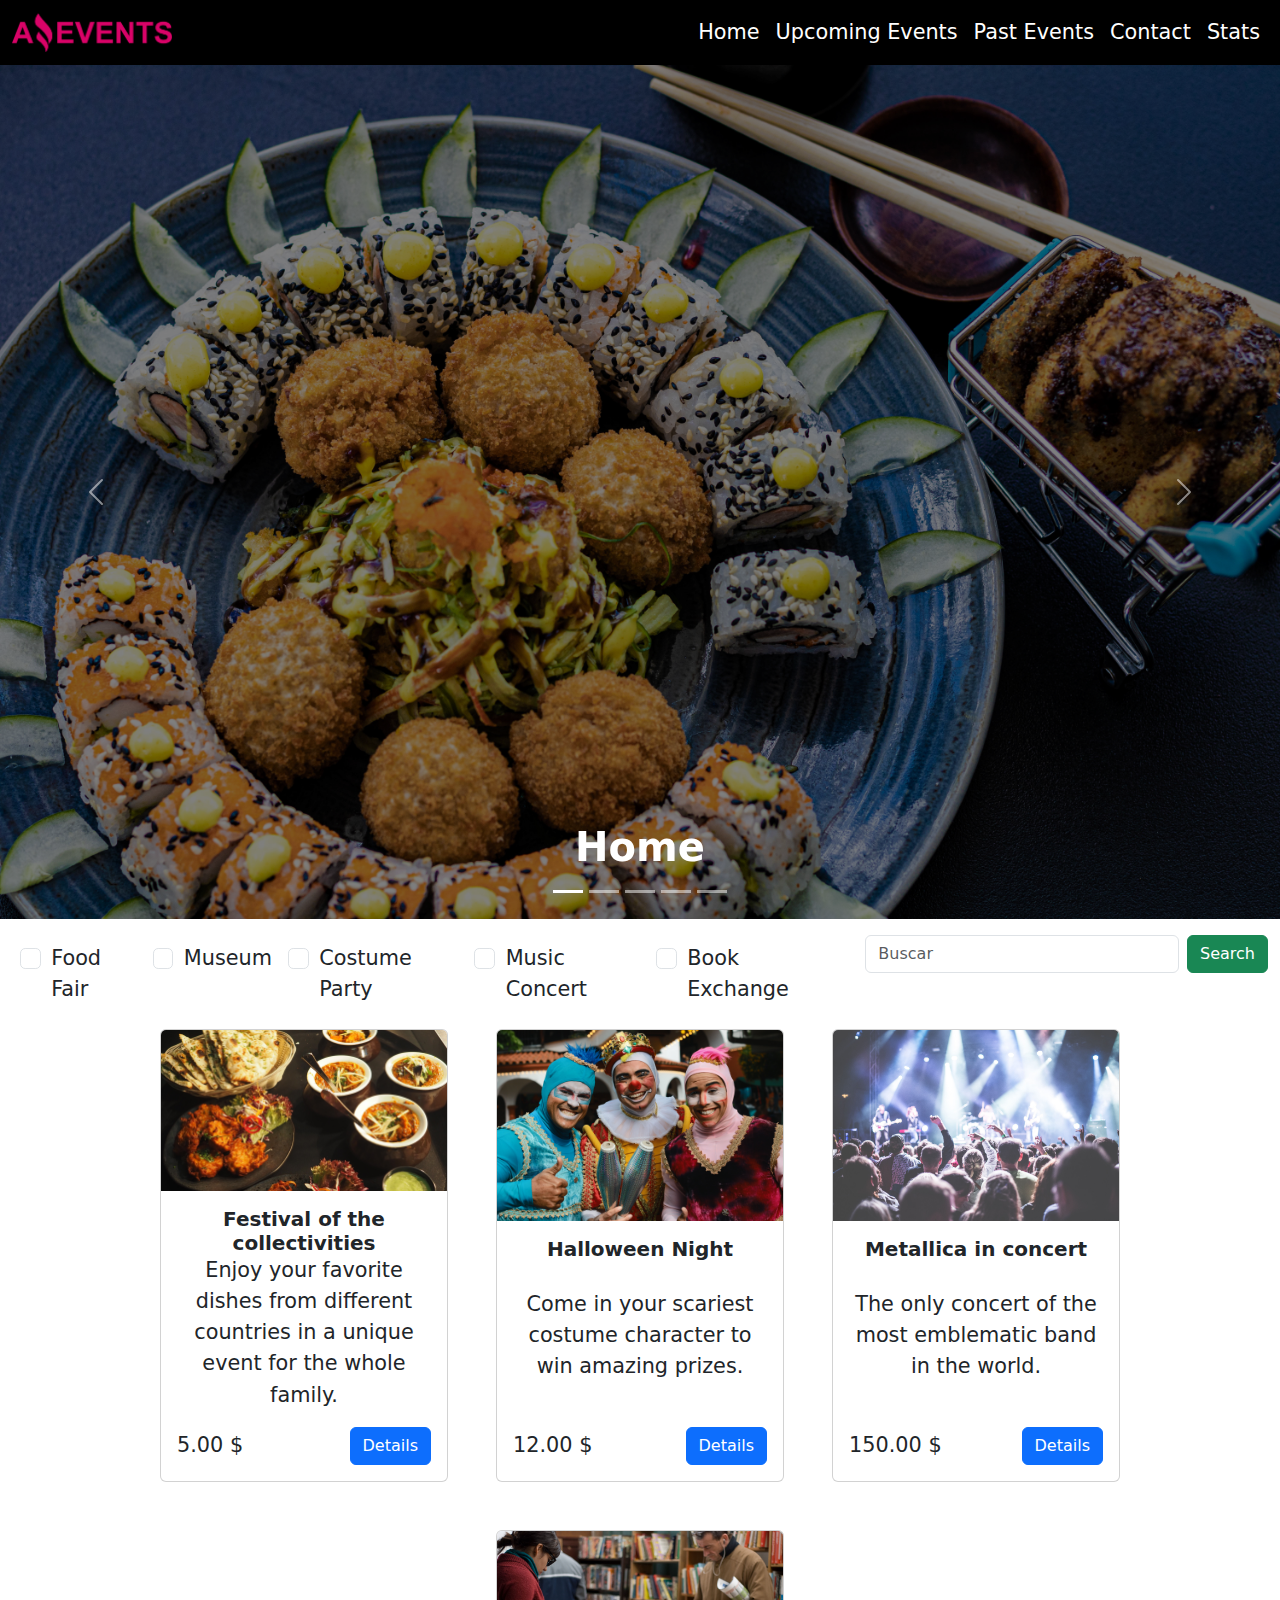
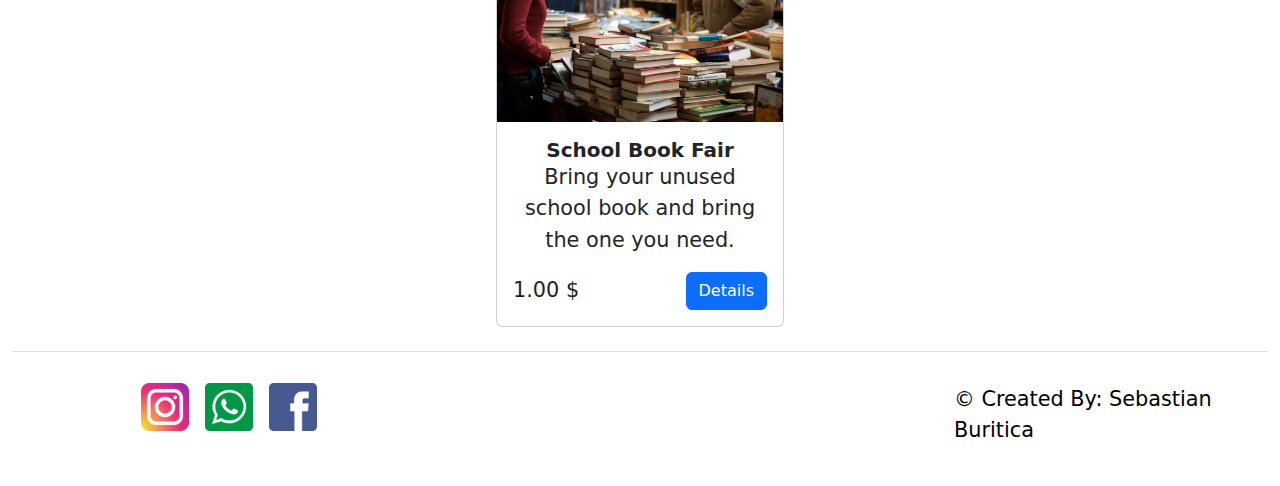
<file: index.html>
<!DOCTYPE html>
<html lang="en">

<head>
  <meta charset="UTF-8">
  <meta name="viewport" content="width=device-width, initial-scale=1.0">
  <link rel="icon" href="Recursos_Amazing_Events_Task_1/favicon.png" type="image/x-icon">
  <title>Amazin Events</title>
  <link href="https://cdn.jsdelivr.net/npm/bootstrap@5.3.3/dist/css/bootstrap.min.css" rel="stylesheet"
    integrity="sha384-QWTKZyjpPEjISv5WaRU9OFeRpok6YctnYmDr5pNlyT2bRjXh0JMhjY6hW+ALEwIH" crossorigin="anonymous">
  <link rel="stylesheet" href="mains.css">
</head>

<body>
  <!-- -------------------Header---------------- -->
  <header>
    <div class="container-fluid">
      <div class="row">
        <div class="col p-0">
          <nav class="navbar navbar-expand-md">
            <div class="container-fluid">
              <a class="navbar-brand" href="index.html"><img src="../Recursos_Amazing_Events_Task_1/amazing_brand.png"
                  alt="Logotipo" id="logo" /></a>
              <button class="navbar-toggler" type="button" data-bs-toggle="collapse"
                data-bs-target="#navbarTogglerDemo03" aria-controls="navbarTogglerDemo03" aria-expanded="false"
                aria-label="Toggle navigation">
                <span class="navbar-toggler-icon"></span>
              </button>
              <div class="collapse navbar-collapse justify-content-end" id="navbarTogglerDemo03">
                <ul class="navbar-nav mb-2 mb-lg-0">
                  <li class="nav-item">
                    <a class="nav-link" aria-current="page" href="index.html">Home</a>
                  </li>
                  <li class="nav-item">
                    <a class="nav-link" href="upcoming.html">Upcoming Events</a>
                  </li>
                  <li class="nav-item">
                    <a class="nav-link" href="past.html">Past Events</a>
                  </li>
                  <li class="nav-item">
                    <a class="nav-link" href="contact.html">Contact</a>
                  </li>
                  <li class="nav-item">
                    <a class="nav-link" href="stats.html">Stats</a>
                  </li>
                </ul>
              </div>
            </div>
          </nav>

        </div>
      </div>
    </div>
  </header>
  <main>
    <section class="carrusel">

      <div id="carouselExampleCaptions" class="carousel slide">
        <div class="carousel-indicators">
          <button type="button" data-bs-target="#carouselExampleCaptions" data-bs-slide-to="0" class="active"
            aria-current="true" aria-label="Slide 1"></button>
          <button type="button" data-bs-target="#carouselExampleCaptions" data-bs-slide-to="1"
            aria-label="Slide 2"></button>
          <button type="button" data-bs-target="#carouselExampleCaptions" data-bs-slide-to="2"
            aria-label="Slide 3"></button>
          <button type="button" data-bs-target="#carouselExampleCaptions" data-bs-slide-to="3"
            aria-label="Slide 4"></button>
          <button type="button" data-bs-target="#carouselExampleCaptions" data-bs-slide-to="4"
            aria-label="Slide 5"></button>
        </div>
        <div class="carousel-inner">
          <div class="carousel-item active">
            <img src="../Recursos_Amazing_Events_Task_1/optional_banner_1.jpg" class="d-block w-100 img-fluid home-image"
              alt="Home Banner">
            <div class="carousel-caption d-md-block">
              <h5 class="fw-bold fs-1">Home</h5>
            </div>
          </div>
          <div class="carousel-item">
            <img src="../Recursos_Amazing_Events_Task_1/optional_banner_2.jpg" class="d-block w-100 img-fluid home-image"
              alt="Upcoming Events Banner">
            <div class="carousel-caption d-md-block">
              <h5 class="fw-bold fs-1">Upcoming Events</h5>
            </div>
          </div>
          <div class="carousel-item">
            <img src="Recursos_Amazing_Events_Task_1/optional_banner_4.jpg" class="d-block w-100 img-fluid home-image"
              alt="Past Events Banner">
            <div class="carousel-caption d-md-block">
              <h5 class="fw-bold fs-1">Past Events</h5>
            </div>
          </div>
          <div class="carousel-item">
            <img src="../Recursos_Amazing_Events_Task_1/optional_banner_3.jpg" class="d-block w-100 img-fluid home-image"
              alt="Contact Banner">
            <div class="carousel-caption d-md-block">
              <h5 class="fw-bold fs-1">Contact</h5>
            </div>
          </div>
          <div class="carousel-item">
            <img src="../Recursos_Amazing_Events_Task_1/optional_banner_5.jpg" class="d-block w-100 img-fluid home-image" alt="Melo">
            <div class="carousel-caption d-md-block">
              <h5 class="fw-bold fs-1">Stats</h5>
            </div>
          </div>
        </div>
        <button class="carousel-control-prev" type="button" data-bs-target="#carouselExampleCaptions"
          data-bs-slide="prev">
          <span class="carousel-control-prev-icon" aria-hidden="true"></span>
          <span class="visually-hidden">Previous</span>
        </button>
        <button class="carousel-control-next" type="button" data-bs-target="#carouselExampleCaptions"
          data-bs-slide="next">
          <span class="carousel-control-next-icon" aria-hidden="true"></span>
          <span class="visually-hidden">Next</span>
        </button>
      </div>

    </section>
    <!-- checkbox - carrusel -->
    <section class="checkbox">
      <div class="container-fluid mt-3">
        <div class="row">
          <div class="col-12 col-md-8 d-flex overflow-auto checkbox-container mb-3 mb-md-0">
            <div class="form-check m-2">
              <input class="form-check-input" type="checkbox" value="" id="flexCheckChecked" check>
              <label class="form-check-label" for="flexCheckChecked">
                Food Fair
              </label>
            </div>
            <div class="form-check  m-2">
              <input class="form-check-input" type="checkbox" value="" id="flexCheckChecked" check>
              <label class="form-check-label" for="flexCheckChecked">
                Museum
              </label>
            </div>
            <div class="form-check  m-2">
              <input class="form-check-input" type="checkbox" value="" id="flexCheckChecked" check>
              <label class="form-check-label" for="flexCheckChecked">
                Costume Party
              </label>
            </div>
            <div class="form-check m-2 ">
              <input class="form-check-input" type="checkbox" value="" id="flexCheckChecked" check>
              <label class="form-check-label" for="flexCheckChecked">
                Music Concert
              </label>
            </div>
            <div class="form-check m-2 ">
              <input class="form-check-input" type="checkbox" value="" id="flexCheckChecked" check>
              <label class="form-check-label" for="flexCheckChecked">
                Book Exchange
              </label>
            </div>
          </div>
          <div class="col-12 col-md-4">
            <form class="d-flex p-0">
              <input class="form-control me-2" type="search" placeholder="Buscar" aria-label="Buscar">
              <button class="btn btn-success" type="submit">Search</button>
            </form>
          </div>
        </div>
      </div>
    </section>
    <section class="cards">
      <div class="container-fluid">
        <div class="row">
          <div class="col d-flex justify-content-center flex-wrap  gap-5 mt-3 ">
            <div class="card">
              <img src="../Recursos_Amazing_Events_Task_1/food_fair.jpg" class="card-img-top" alt="...">
              <div class="card-body d-flex flex-column">
                <h5 class="card-title fw-bold text-center mb-auto">Festival of the collectivities</h5>
                <p class="card-text text-center">Enjoy your favorite dishes from different countries in a unique event
                  for the whole family.</p>
                <div class="mt-auto">
                  <div class="d-flex justify-content-between align-items-center">
                    <p class="mb-0">5.00 $</p>
                    <a href="details.html" class="btn btn-primary">Details</a>
                  </div>
                </div>
              </div>
            </div>
            <div class="card ">
              <img src="../Recursos_Amazing_Events_Task_1/costume_party.jpg" class="card-img-top" alt="...">
              <div class="card-body d-flex flex-column">
                <h5 class="card-title fw-bold text-center mb-auto">Halloween Night</h5>
                <p class="card-text text-center">Come in your scariest costume character to win amazing prizes.</p>
                <div class="mt-auto">
                  <div class="d-flex justify-content-between align-items-center">
                    <p class="mb-0">12.00 $</p>
                    <a href="details.html" class="btn btn-primary">Details</a>
                  </div>
                </div>
              </div>
            </div>
            <div class="card">
              <img src="../Recursos_Amazing_Events_Task_1/music_concert.jpg" class="card-img-top" alt="...">
              <div class="card-body d-flex flex-column">
                <h5 class="card-title fw-bold text-center mb-auto">Metallica in concert</h5>
                <p class="card-text text-center">The only concert of the most emblematic band in the world.</p>
                <div class="mt-auto">
                  <div class="d-flex justify-content-between align-items-center">
                    <p class="mb-0">150.00 $</p>
                    <a href="details.html" class="btn btn-primary">Details</a>
                  </div>
                </div>
              </div>
            </div>
            <div class="card">
              <img src="../Recursos_Amazing_Events_Task_1/books.jpg" class="card-img-top" alt="...">
              <div class="card-body d-flex flex-column">
                <h5 class="card-title fw-bold text-center mb-auto">School Book Fair</h5>
                <p class="card-text text-center">Bring your unused school book and bring the one you need.</p>
                <div class="mt-auto">
                  <div class="d-flex justify-content-between align-items-center">
                    <p class="mb-0">1.00 $</p>
                    <a href="details.html" class="btn btn-primary">Details</a>
                  </div>
                </div>
              </div>
            </div>
          </div>
        </div>
      </div>
      </div>
    </section>
  </main>
  <div class="container-fluid">
    <footer class="d-flex flex-wrap justify-content-between align-items-center py-3 my-4 border-top">

      <ul class="nav col-12 col-md-4 justify-content-end list-unstyled d-flex  justify-content-center">
        <li class="ms-3"><a href="https://www.instagram.com/"><img src="../Recursos_Amazing_Events_Task_1/instagram.png"
              id="social" alt=""></a></li>
        <li class="ms-3"><a href="https://www.whatsapp.com/?lang=es_LA"></a><img
            src="../Recursos_Amazing_Events_Task_1/whatsapp.png" id="social" alt=""></li>
        <li class="ms-3"><a href="https://www.facebook.com/?locale=es_LA"></a><img
            src="../Recursos_Amazing_Events_Task_1/facebook.png" id="social" alt=""></li>
      </ul>

      <div class="col-12  col-md-3 d-flex align-items-center justify-content-center ">
        <span class="mt-3 text-align-center">&copy; Created By: Sebastian Buritica</span>
      </div>
    </footer>
  </div>




  <script src="https://cdn.jsdelivr.net/npm/bootstrap@5.3.3/dist/js/bootstrap.bundle.min.js"
    integrity="sha384-YvpcrYf0tY3lHB60NNkmXc5s9fDVZLESaAA55NDzOxhy9GkcIdslK1eN7N6jIeHz"
    crossorigin="anonymous"></script>

</body>

</html>
</file>
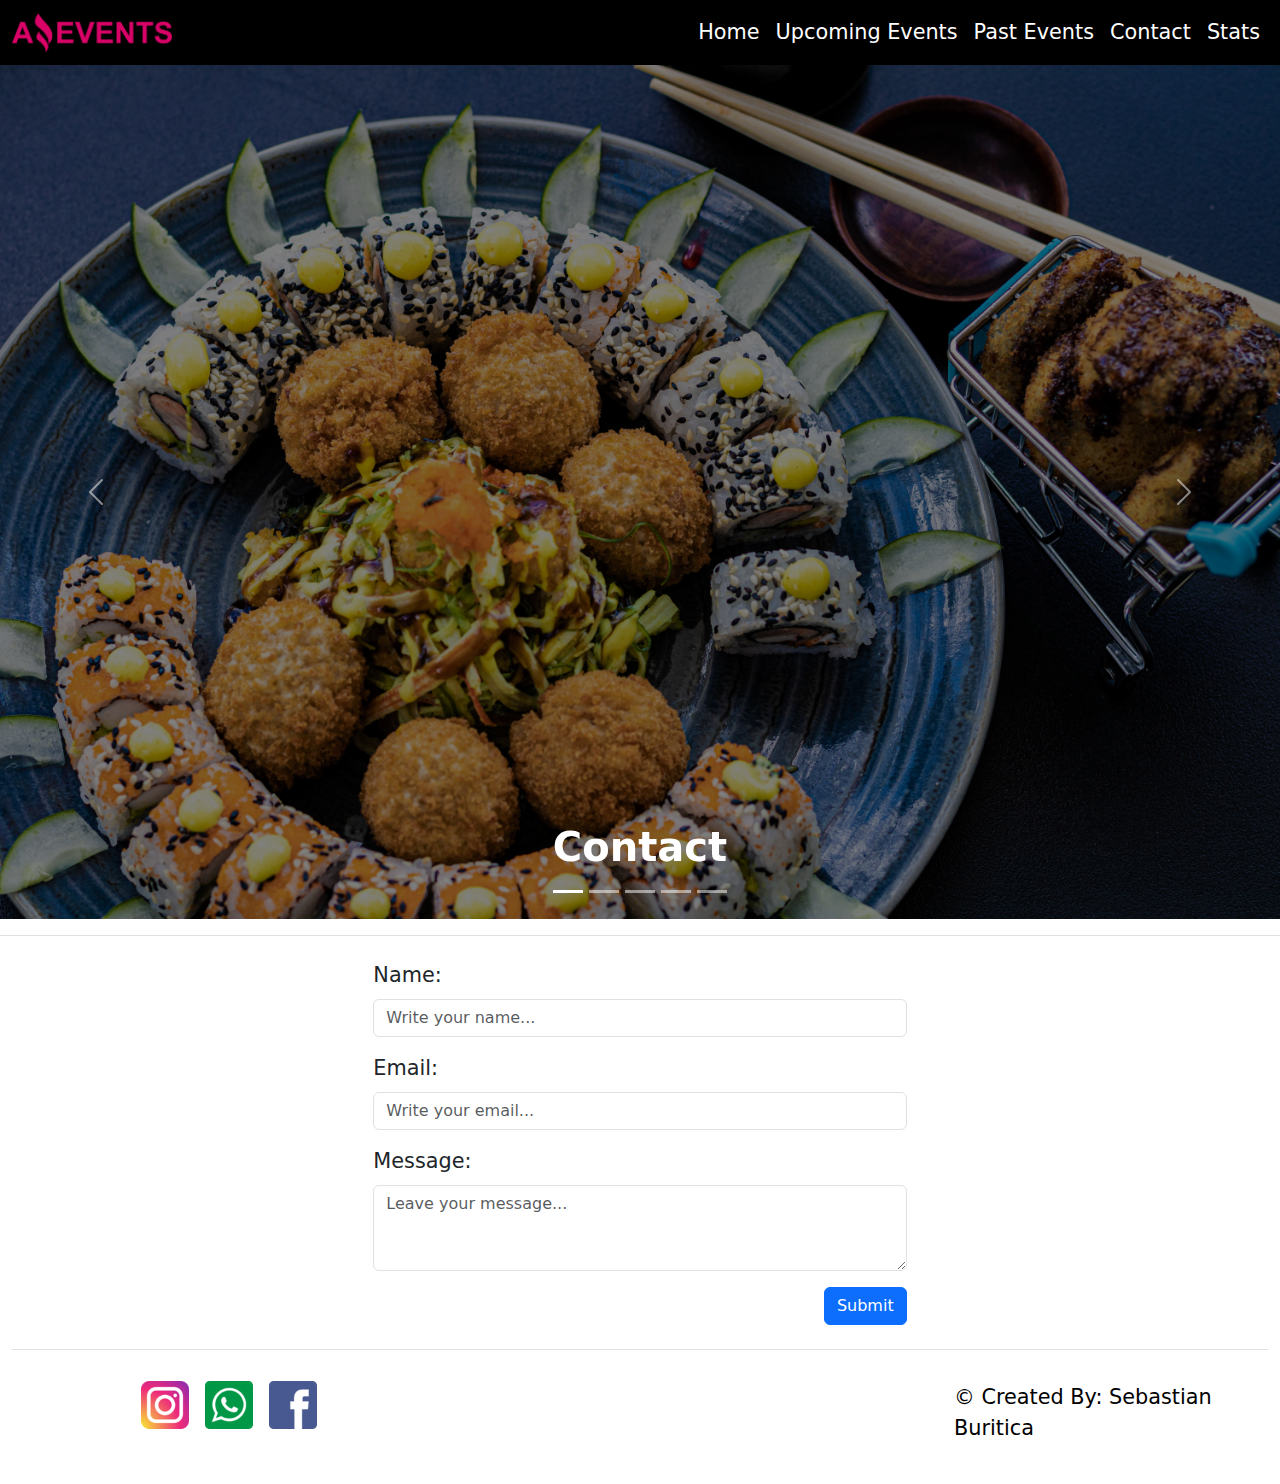
<file: contact.html>
<!DOCTYPE html>
<html lang="en">

<head>
  <meta charset="UTF-8">
  <meta name="viewport" content="width=device-width, initial-scale=1.0">
  <link rel="icon" href="Recursos_Amazing_Events_Task_1/favicon.png" type="image/x-icon">
  <title>Amazin Events</title>
  <link href="https://cdn.jsdelivr.net/npm/bootstrap@5.3.3/dist/css/bootstrap.min.css" rel="stylesheet"
    integrity="sha384-QWTKZyjpPEjISv5WaRU9OFeRpok6YctnYmDr5pNlyT2bRjXh0JMhjY6hW+ALEwIH" crossorigin="anonymous">
  <link rel="stylesheet" href="mains.css">
</head>

<body>
  <!-- -------------------Header---------------- -->
  <header>
    <div class="container-fluid">
      <div class="row">
        <div class="col p-0">
          <nav class="navbar navbar-expand-md">
            <div class="container-fluid">
              <a class="navbar-brand" href="index.html"><img src="../Recursos_Amazing_Events_Task_1/amazing_brand.png"
                  alt="Logotipo" id="logo" /></a>
              <button class="navbar-toggler" type="button" data-bs-toggle="collapse"
                data-bs-target="#navbarTogglerDemo03" aria-controls="navbarTogglerDemo03" aria-expanded="false"
                aria-label="Toggle navigation">
                <span class="navbar-toggler-icon"></span>
              </button>
              <div class="collapse navbar-collapse justify-content-end" id="navbarTogglerDemo03">
                <ul class="navbar-nav mb-2 mb-lg-0">
                  <li class="nav-item">
                    <a class="nav-link" aria-current="page" href="index.html">Home</a>
                  </li>
                  <li class="nav-item">
                    <a class="nav-link" href="upcoming.html">Upcoming Events</a>
                  </li>
                  <li class="nav-item">
                    <a class="nav-link" href="past.html">Past Events</a>
                  </li>
                  <li class="nav-item">
                    <a class="nav-link" href="contact.html">Contact</a>
                  </li>
                  <li class="nav-item">
                    <a class="nav-link" href="stats.html">Stats</a>
                  </li>
                </ul>
              </div>
            </div>
          </nav>

        </div>
      </div>
    </div>
  </header>
  <!------------------------------------Main----------------------------------- -->
  <main>
    <section class="carrusel">

        <div id="carouselExampleCaptions" class="carousel slide">
          <div class="carousel-indicators">
            <button type="button" data-bs-target="#carouselExampleCaptions" data-bs-slide-to="0" class="active"
              aria-current="true" aria-label="Slide 1"></button>
            <button type="button" data-bs-target="#carouselExampleCaptions" data-bs-slide-to="1"
              aria-label="Slide 2"></button>
            <button type="button" data-bs-target="#carouselExampleCaptions" data-bs-slide-to="2"
              aria-label="Slide 3"></button>
            <button type="button" data-bs-target="#carouselExampleCaptions" data-bs-slide-to="3"
              aria-label="Slide 4"></button>
            <button type="button" data-bs-target="#carouselExampleCaptions" data-bs-slide-to="4"
              aria-label="Slide 5"></button>
          </div>
          <div class="carousel-inner">
            <div class="carousel-item active">
              <img src="../Recursos_Amazing_Events_Task_1/optional_banner_1.jpg" class="d-block w-100 img-fluid home-image"
                alt="Home Banner">
              <div class="carousel-caption d-md-block">
                  <h5 class="fw-bold fs-1">Contact</h5>
              </div>
            </div>
            <div class="carousel-item">
              <img src="../Recursos_Amazing_Events_Task_1/optional_banner_2.jpg" class="d-block w-100 img-fluid home-image"
                alt="Upcoming Events Banner">
              <div class="carousel-caption d-md-block">
                  <h5 class="fw-bold fs-1">Contact</h5>
              </div>
            </div>
            <div class="carousel-item">
              <img src="../Recursos_Amazing_Events_Task_1/optional_banner_4.jpg" class="d-block w-100 img-fluid home-image"
                alt="Past Events Banner">
              <div class="carousel-caption d-md-block">
                  <h5 class="fw-bold fs-1">Contact</h5>
              </div>
            </div>
            <div class="carousel-item">
              <img src="../Recursos_Amazing_Events_Task_1/optional_banner_3.jpg" class="d-block w-100 img-fluid home-image"
                alt="Contact Banner">
              <div class="carousel-caption d-md-block">
                  <h5 class="fw-bold fs-1">Contact</h5>
              </div>
            </div>
            <div class="carousel-item">
              <img src="../Recursos_Amazing_Events_Task_1/optional_banner_5.jpg" class="d-block w-100 img-fluid home-image" alt="Melo">
              <div class="carousel-caption d-md-block">
                <h5 class="fw-bold fs-1">Contact</h5>
              </div>
            </div>
          </div>
          <button class="carousel-control-prev" type="button" data-bs-target="#carouselExampleCaptions"
            data-bs-slide="prev">
            <span class="carousel-control-prev-icon" aria-hidden="true"></span>
            <span class="visually-hidden">Previous</span>
          </button>
          <button class="carousel-control-next" type="button" data-bs-target="#carouselExampleCaptions"
            data-bs-slide="next">
            <span class="carousel-control-next-icon" aria-hidden="true"></span>
            <span class="visually-hidden">Next</span>
          </button>
        </div>
  
      </section>
    <div class="container-fluid border-top mt-3 mx-0">
        <div class="row justify-content-center my-md-4">
            <div class="col-12 col-md-6 col-lg-5 m-0 p-0">
                <form class="m-2 mt-4 p-2 p-md-0 m-md-0">
                    <div class="mb-3">
                        <label for="name" class="form-label">Name:</label>
                        <input type="text" class="form-control" id="name" placeholder="Write your name..."
                            required>
                    </div>
                    <div class="mb-3">
                        <label for="exampleInputEmail1" class="form-label">Email:</label>
                        <input type="email" class="form-control" id="exampleInputEmail1"
                            placeholder="Write your email..." required aria-describedby="emailHelp">
                    </div>
                    <div class="mb-3">
                        <label for="exampleFormControlTextarea1" class="form-label">Message:</label>
                        <textarea class="form-control" id="exampleFormControlTextarea1"
                            placeholder="Leave your message..." required rows="3"></textarea>
                    </div>
                    <div class="d-flex justify-content-end">
                        <button type="submit" class="btn btn-primary">Submit</button>
                    </div>
                </form>
            </div>
        </div>
    </div>



  </main>
    
  <div class="container-fluid">
    <footer class="d-flex flex-wrap justify-content-between align-items-center py-3 my-4 border-top">

      <ul class="nav col-12 col-md-4 justify-content-end list-unstyled d-flex  justify-content-center">
        <li class="ms-3"><a href="https://www.instagram.com/"><img src="../Recursos_Amazing_Events_Task_1/instagram.png"
              id="social" alt=""></a></li>
        <li class="ms-3"><a href="https://www.whatsapp.com/?lang=es_LA"></a><img
            src="../Recursos_Amazing_Events_Task_1/whatsapp.png" id="social" alt=""></li>
        <li class="ms-3"><a href="https://www.facebook.com/?locale=es_LA"></a><img
            src="../Recursos_Amazing_Events_Task_1/facebook.png" id="social" alt=""></li>
      </ul>

      <div class="col-12  col-md-3 d-flex align-items-center justify-content-center ">
        <span class="mt-3   text-align-center">&copy; Created By: Sebastian Buritica</span>
      </div>
    </footer>
  </div>




  <script src="https://cdn.jsdelivr.net/npm/bootstrap@5.3.3/dist/js/bootstrap.bundle.min.js"
    integrity="sha384-YvpcrYf0tY3lHB60NNkmXc5s9fDVZLESaAA55NDzOxhy9GkcIdslK1eN7N6jIeHz"
    crossorigin="anonymous"></script>

</body>

</html>
</file>
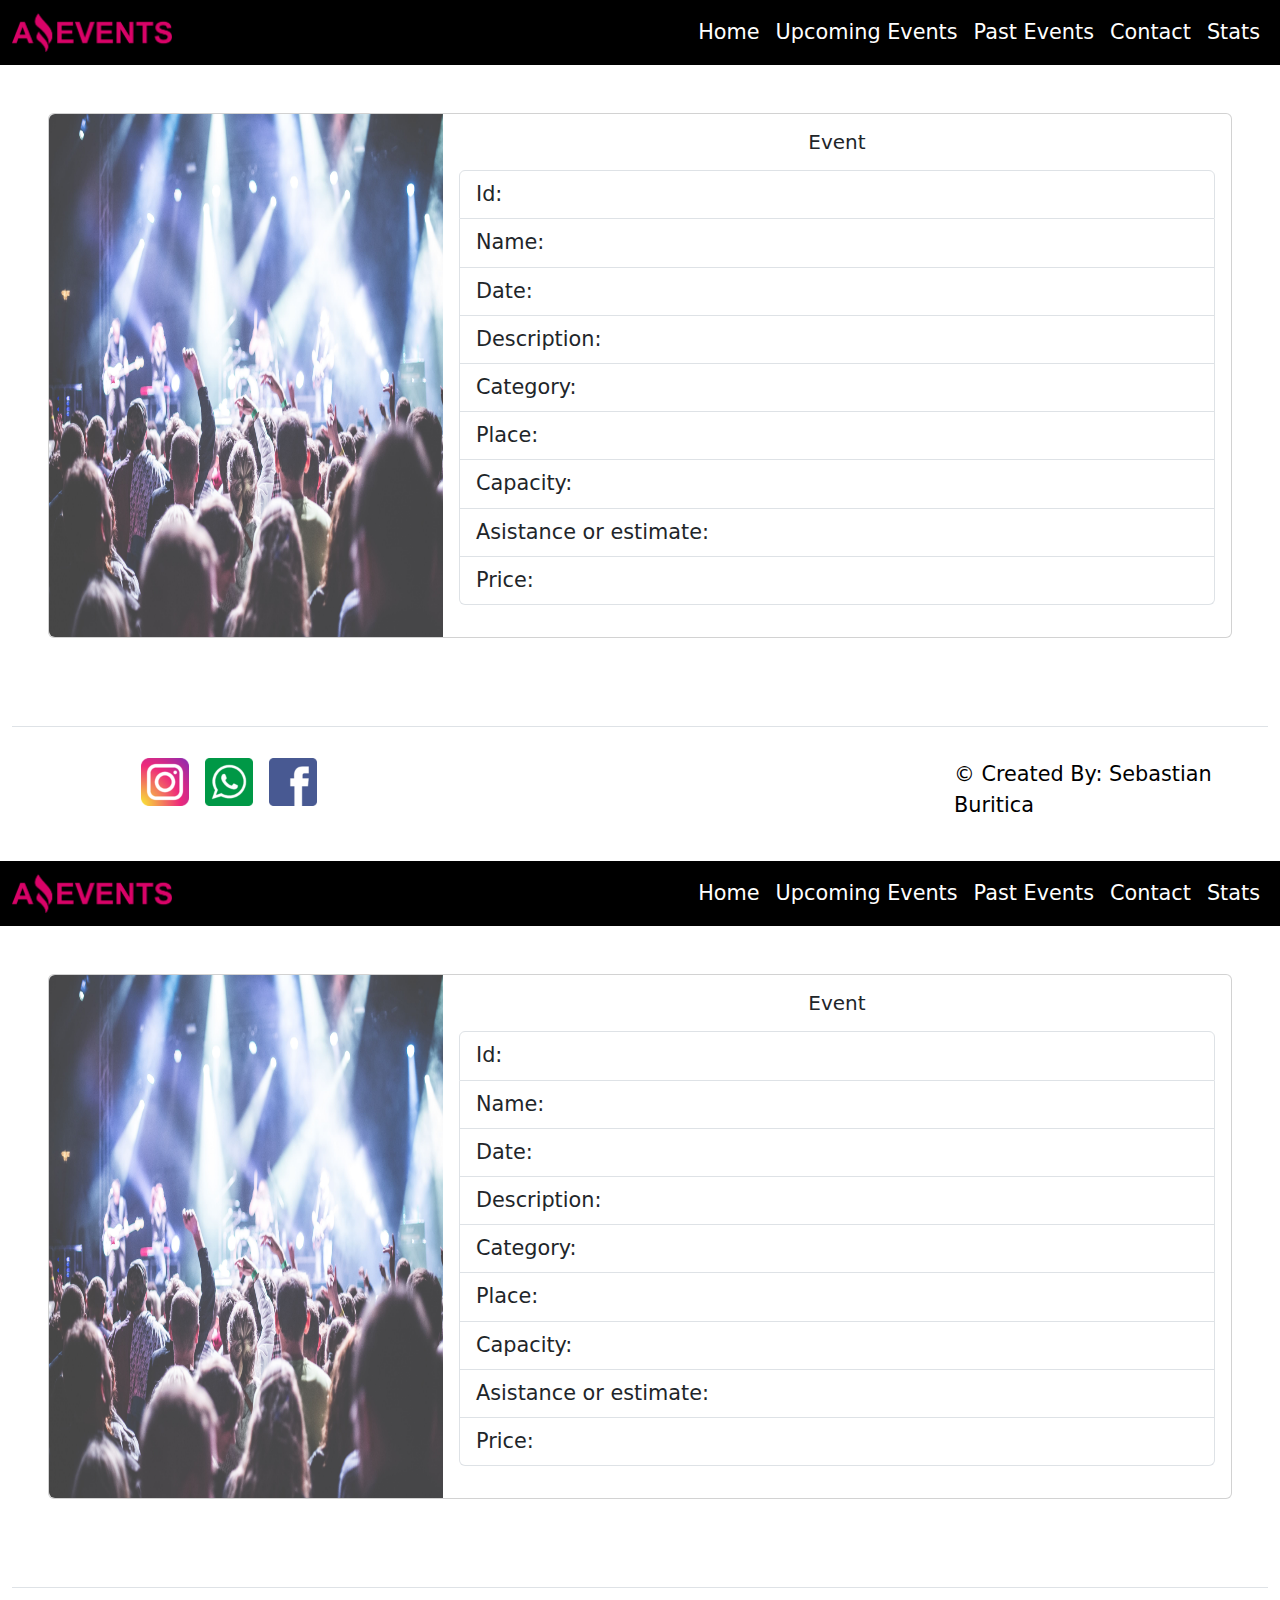
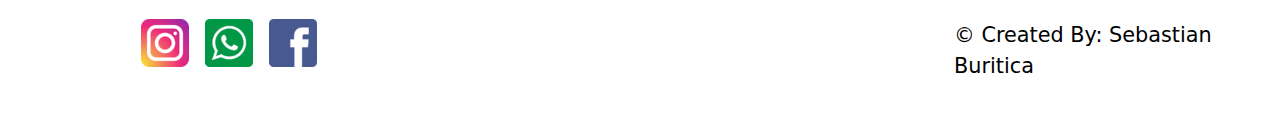
<file: details.html>
<!DOCTYPE html>
<html lang="en">

<head>
    <meta charset="UTF-8">
    <meta name="viewport" content="width=device-width, initial-scale=1.0">
    <link rel="icon" href="Recursos_Amazing_Events_Task_1/favicon.png" type="image/x-icon">
    <title>Amazin Events</title>
    <link href="https://cdn.jsdelivr.net/npm/bootstrap@5.3.3/dist/css/bootstrap.min.css" rel="stylesheet"
        integrity="sha384-QWTKZyjpPEjISv5WaRU9OFeRpok6YctnYmDr5pNlyT2bRjXh0JMhjY6hW+ALEwIH" crossorigin="anonymous">
    <link rel="stylesheet" href="mains.css">
</head>

<body>
    <!-- -------------------Header---------------- -->
    <header>
        <div class="container-fluid">
            <div class="row">
                <div class="col p-0">
                    <nav class="navbar navbar-expand-md">
                        <div class="container-fluid">
                            <a class="navbar-brand" href="index.html"><img
                                    src="Recursos_Amazing_Events_Task_1/amazing_brand.png" alt="Logotipo"
                                    id="logo" /></a>
                            <button class="navbar-toggler" type="button" data-bs-toggle="collapse"
                                data-bs-target="#navbarTogglerDemo03" aria-controls="navbarTogglerDemo03"
                                aria-expanded="false" aria-label="Toggle navigation">
                                <span class="navbar-toggler-icon"></span>
                            </button>
                            <div class="collapse navbar-collapse justify-content-end" id="navbarTogglerDemo03">
                                <ul class="navbar-nav mb-2 mb-lg-0">
                                    <li class="nav-item">
                                        <a class="nav-link" aria-current="page" href="index.html">Home</a>
                                    </li>
                                    <li class="nav-item">
                                        <a class="nav-link" href="upcoming.html">Upcoming Events</a>
                                    </li>
                                    <li class="nav-item">
                                        <a class="nav-link" href="past.html">Past Events</a>
                                    </li>
                                    <li class="nav-item">
                                        <a class="nav-link" href="contact.html">Contact</a>
                                    </li>
                                    <li class="nav-item">
                                        <a class="nav-link" href="stats.html">Stats</a>
                                    </li>
                                </ul>
                            </div>
                        </div>
                    </nav>

                </div>
            </div>
        </div>
    </header>
    <main id="main-details">
        <div class="container-fluid d-flex justify-content-center p-5">
            <div class="card mb-3 w-auto" >
                <div class="row g-0">
                  <div class="col-md-4">
                    <img src="Recursos_Amazing_Events_Task_1/music_concert.jpg" id="details-img" class="img-fluid rounded-start" alt="...">
                  </div>
                  <div class="col-md-8">
                    <div class="card-body">
                        <h5 class="card-title text-center">Event</h5>
                        <div class="col text-start">
                          <p class="card-text">
                          <ul class="list-group">
                            <li class="list-group-item">Id:</li>
                            <li class="list-group-item">Name:</li>
                            <li class="list-group-item">Date:</li>
                            <li class="list-group-item">Description:</li>
                            <li class="list-group-item">Category:</li>
                            <li class="list-group-item">Place:</li>
                            <li class="list-group-item">Capacity:</li>
                            <li class="list-group-item">Asistance or estimate:</li>
                            <li class="list-group-item">Price:</li>
                          </ul>
                          </p>
                        </div>
                      </div>
                  </div>
                </div>
              </div>
        </div>
    </main>

    <div class="container-fluid">
        <footer class="d-flex flex-wrap justify-content-between align-items-center py-3 my-4 border-top">

            <ul class="nav col-12 col-md-4 justify-content-end list-unstyled d-flex  justify-content-center">
                <li class="ms-3"><a href="https://www.instagram.com/"><img
                            src="Recursos_Amazing_Events_Task_1/instagram.png" id="social" alt=""></a></li>
                <li class="ms-3"><a href="https://www.whatsapp.com/?lang=es_LA"></a><img
                        src="Recursos_Amazing_Events_Task_1/whatsapp.png" id="social" alt=""></li>
                <li class="ms-3"><a href="https://www.facebook.com/?locale=es_LA"></a><img
                        src="Recursos_Amazing_Events_Task_1/facebook.png" id="social" alt=""></li>
            </ul>

            <div class="col-12  col-md-3 d-flex align-items-center justify-content-center ">
                <span class="mt-3 text-align-center">&copy; Created By: Sebastian Buritica</span>
            </div>
        </footer>
    </div>




    <script src="https://cdn.jsdelivr.net/npm/bootstrap@5.3.3/dist/js/bootstrap.bundle.min.js"
        integrity="sha384-YvpcrYf0tY3lHB60NNkmXc5s9fDVZLESaAA55NDzOxhy9GkcIdslK1eN7N6jIeHz"
        crossorigin="anonymous"></script>

</body>

</html>
<!DOCTYPE html>
<html lang="en">

<head>
    <meta charset="UTF-8">
    <meta name="viewport" content="width=device-width, initial-scale=1.0">
    <link rel="icon" href="Recursos_Amazing_Events_Task_1/favicon.png" type="image/x-icon">
    <title>Amazin Events</title>
    <link href="https://cdn.jsdelivr.net/npm/bootstrap@5.3.3/dist/css/bootstrap.min.css" rel="stylesheet"
        integrity="sha384-QWTKZyjpPEjISv5WaRU9OFeRpok6YctnYmDr5pNlyT2bRjXh0JMhjY6hW+ALEwIH" crossorigin="anonymous">
    <link rel="stylesheet" href="mains.css">
</head>

<body>
    <!-- -------------------Header---------------- -->
    <header>
        <div class="container-fluid">
            <div class="row">
                <div class="col p-0">
                    <nav class="navbar navbar-expand-md">
                        <div class="container-fluid">
                            <a class="navbar-brand" href="index.html"><img
                                    src="Recursos_Amazing_Events_Task_1/amazing_brand.png" alt="Logotipo"
                                    id="logo" /></a>
                            <button class="navbar-toggler" type="button" data-bs-toggle="collapse"
                                data-bs-target="#navbarTogglerDemo03" aria-controls="navbarTogglerDemo03"
                                aria-expanded="false" aria-label="Toggle navigation">
                                <span class="navbar-toggler-icon"></span>
                            </button>
                            <div class="collapse navbar-collapse justify-content-end" id="navbarTogglerDemo03">
                                <ul class="navbar-nav mb-2 mb-lg-0">
                                    <li class="nav-item">
                                        <a class="nav-link" aria-current="page" href="index.html">Home</a>
                                    </li>
                                    <li class="nav-item">
                                        <a class="nav-link" href="upcoming.html">Upcoming Events</a>
                                    </li>
                                    <li class="nav-item">
                                        <a class="nav-link" href="past.html">Past Events</a>
                                    </li>
                                    <li class="nav-item">
                                        <a class="nav-link" href="contact.html">Contact</a>
                                    </li>
                                    <li class="nav-item">
                                        <a class="nav-link" href="stats.html">Stats</a>
                                    </li>
                                </ul>
                            </div>
                        </div>
                    </nav>

                </div>
            </div>
        </div>
    </header>
    <main id="main-details">
        <div class="container-fluid d-flex justify-content-center p-5">
            <div class="card mb-3 w-auto" >
                <div class="row g-0">
                  <div class="col-md-4">
                    <img src="Recursos_Amazing_Events_Task_1/music_concert.jpg" id="details-img" class="img-fluid rounded-start" alt="...">
                  </div>
                  <div class="col-md-8">
                    <div class="card-body">
                        <h5 class="card-title text-center">Event</h5>
                        <div class="col text-start">
                          <p class="card-text">
                          <ul class="list-group">
                            <li class="list-group-item">Id:</li>
                            <li class="list-group-item">Name:</li>
                            <li class="list-group-item">Date:</li>
                            <li class="list-group-item">Description:</li>
                            <li class="list-group-item">Category:</li>
                            <li class="list-group-item">Place:</li>
                            <li class="list-group-item">Capacity:</li>
                            <li class="list-group-item">Asistance or estimate:</li>
                            <li class="list-group-item">Price:</li>
                          </ul>
                          </p>
                        </div>
                      </div>
                  </div>
                </div>
              </div>
        </div>
    </main>

    <div class="container-fluid">
        <footer class="d-flex flex-wrap justify-content-between align-items-center py-3 my-4 border-top">

            <ul class="nav col-12 col-md-4 justify-content-end list-unstyled d-flex  justify-content-center">
                <li class="ms-3"><a href="https://www.instagram.com/"><img
                            src="Recursos_Amazing_Events_Task_1/instagram.png" id="social" alt=""></a></li>
                <li class="ms-3"><a href="https://www.whatsapp.com/?lang=es_LA"></a><img
                        src="Recursos_Amazing_Events_Task_1/whatsapp.png" id="social" alt=""></li>
                <li class="ms-3"><a href="https://www.facebook.com/?locale=es_LA"></a><img
                        src="Recursos_Amazing_Events_Task_1/facebook.png" id="social" alt=""></li>
            </ul>

            <div class="col-12  col-md-3 d-flex align-items-center justify-content-center ">
                <span class="mt-3 text-align-center">&copy; Created By: Sebastian Buritica</span>
            </div>
        </footer>
    </div>




    <script src="https://cdn.jsdelivr.net/npm/bootstrap@5.3.3/dist/js/bootstrap.bundle.min.js"
        integrity="sha384-YvpcrYf0tY3lHB60NNkmXc5s9fDVZLESaAA55NDzOxhy9GkcIdslK1eN7N6jIeHz"
        crossorigin="anonymous"></script>

</body>

</html>
</file>
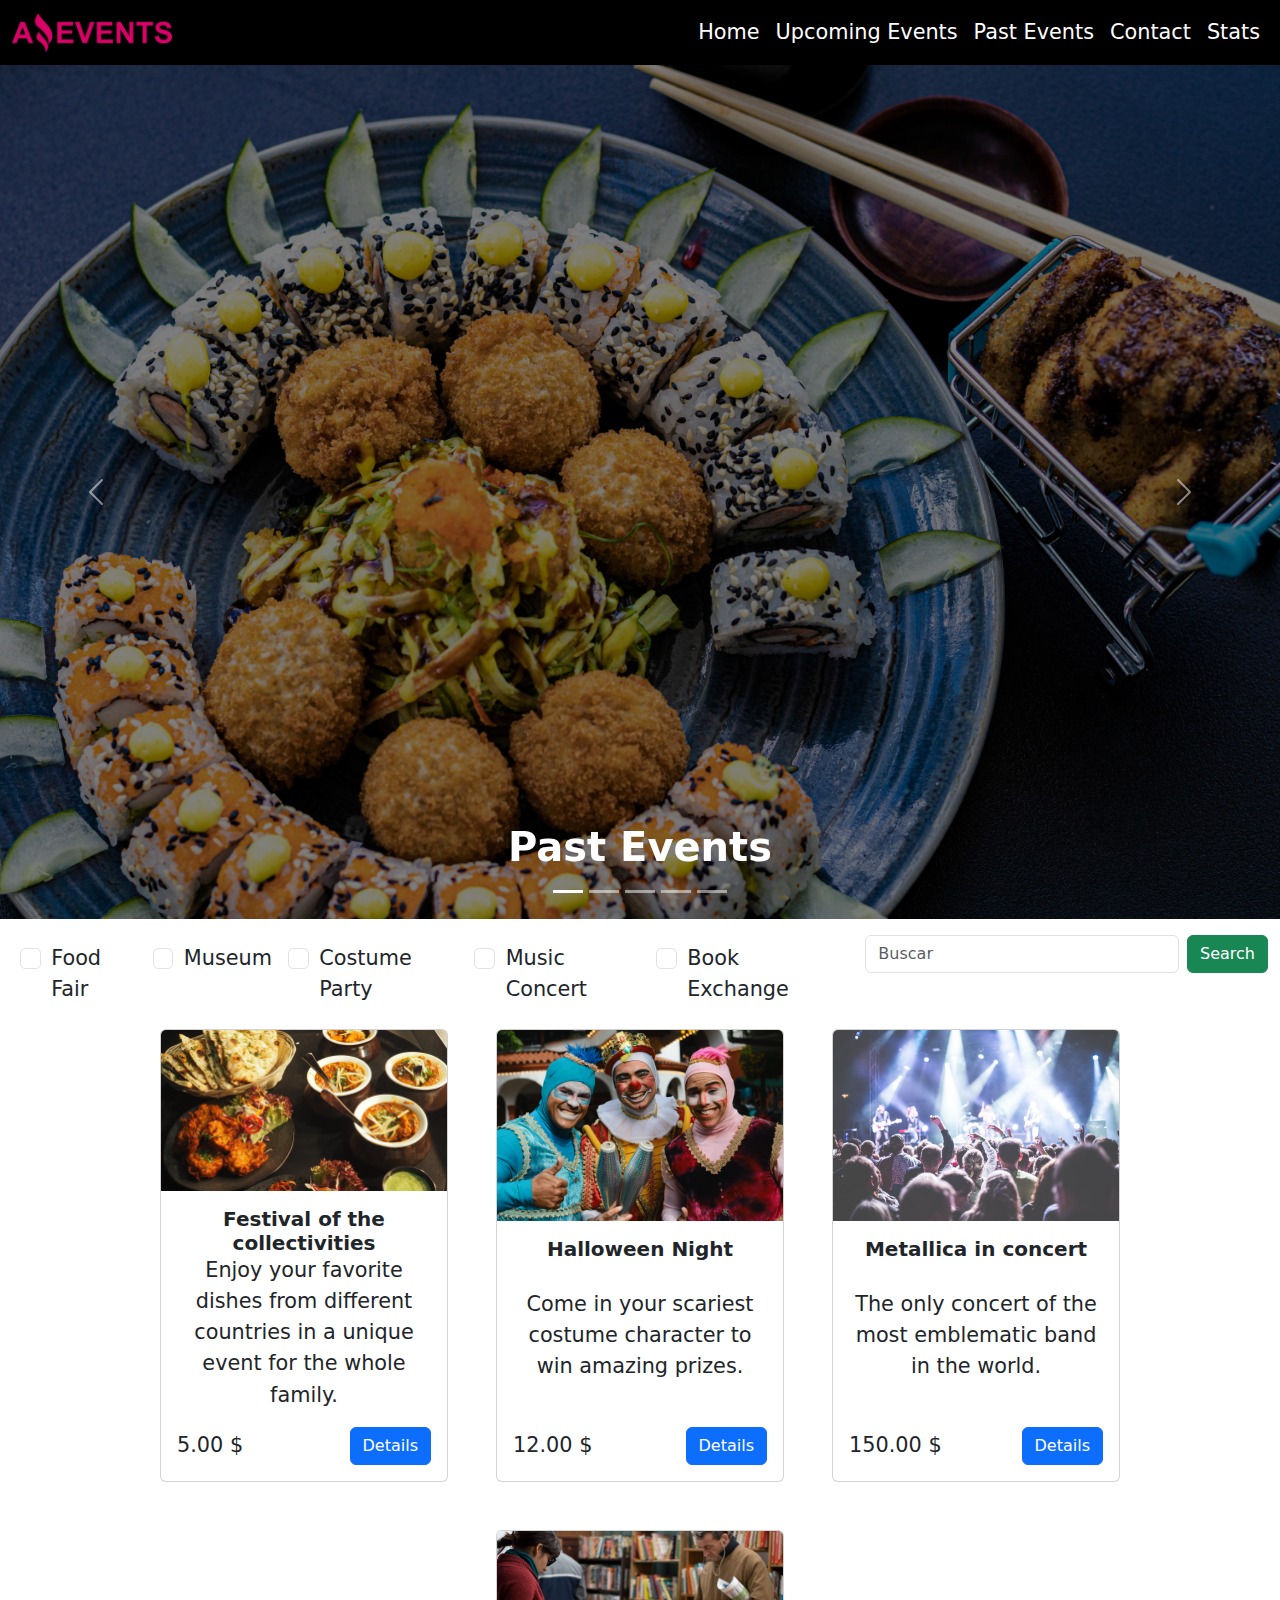
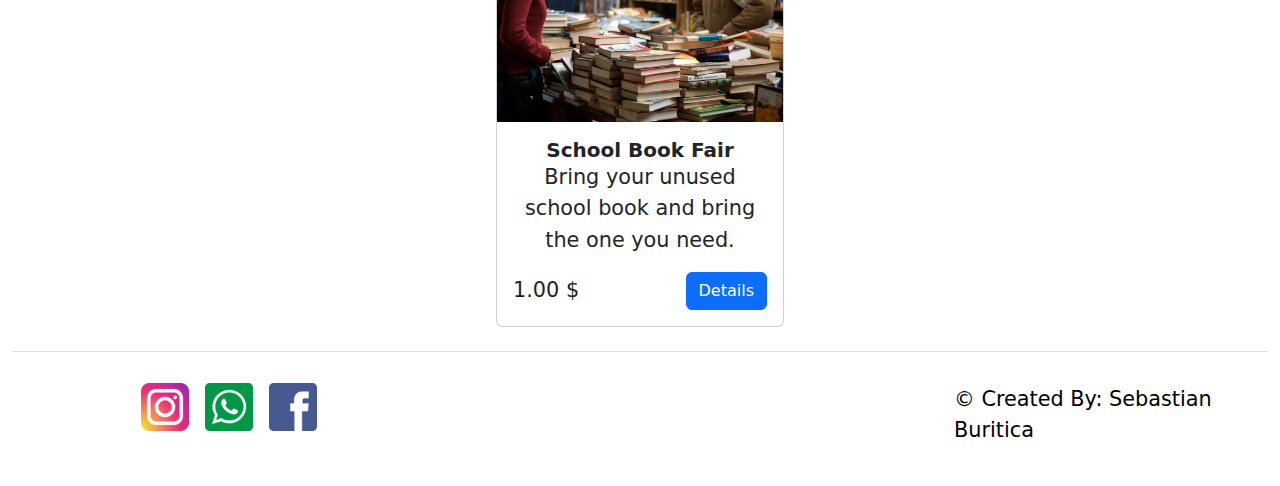
<file: past.html>
<!DOCTYPE html>
<html lang="en">

<head>
  <meta charset="UTF-8">
  <meta name="viewport" content="width=device-width, initial-scale=1.0">
  <link rel="icon" href="Recursos_Amazing_Events_Task_1/favicon.png" type="image/x-icon">
  <title>Amazin Events</title>
  <link href="https://cdn.jsdelivr.net/npm/bootstrap@5.3.3/dist/css/bootstrap.min.css" rel="stylesheet"
    integrity="sha384-QWTKZyjpPEjISv5WaRU9OFeRpok6YctnYmDr5pNlyT2bRjXh0JMhjY6hW+ALEwIH" crossorigin="anonymous">
  <link rel="stylesheet" href="mains.css">
</head>

<body>
  <!-- -------------------Header---------------- -->
  <header>
    <div class="container-fluid">
      <div class="row">
        <div class="col p-0">
          <nav class="navbar navbar-expand-md">
            <div class="container-fluid">
              <a class="navbar-brand" href="index.html"><img src="../Recursos_Amazing_Events_Task_1/amazing_brand.png"
                  alt="Logotipo" id="logo" /></a>
              <button class="navbar-toggler" type="button" data-bs-toggle="collapse"
                data-bs-target="#navbarTogglerDemo03" aria-controls="navbarTogglerDemo03" aria-expanded="false"
                aria-label="Toggle navigation">
                <span class="navbar-toggler-icon"></span>
              </button>
              <div class="collapse navbar-collapse justify-content-end" id="navbarTogglerDemo03">
                <ul class="navbar-nav mb-2 mb-lg-0">
                  <li class="nav-item">
                    <a class="nav-link" aria-current="page" href="index.html">Home</a>
                  </li>
                  <li class="nav-item">
                    <a class="nav-link" href="upcoming.html">Upcoming Events</a>
                  </li>
                  <li class="nav-item">
                    <a class="nav-link" href="past.html">Past Events</a>
                  </li>
                  <li class="nav-item">
                    <a class="nav-link" href="contact.html">Contact</a>
                  </li>
                  <li class="nav-item">
                    <a class="nav-link" href="stats.html">Stats</a>
                  </li>
                </ul>
              </div>
            </div>
          </nav>

        </div>
      </div>
    </div>
  </header>
  <main>
    <section class="carrusel">

      <div id="carouselExampleCaptions" class="carousel slide">
        <div class="carousel-indicators">
          <button type="button" data-bs-target="#carouselExampleCaptions" data-bs-slide-to="0" class="active"
            aria-current="true" aria-label="Slide 1"></button>
          <button type="button" data-bs-target="#carouselExampleCaptions" data-bs-slide-to="1"
            aria-label="Slide 2"></button>
          <button type="button" data-bs-target="#carouselExampleCaptions" data-bs-slide-to="2"
            aria-label="Slide 3"></button>
          <button type="button" data-bs-target="#carouselExampleCaptions" data-bs-slide-to="3"
            aria-label="Slide 4"></button>
          <button type="button" data-bs-target="#carouselExampleCaptions" data-bs-slide-to="4"
            aria-label="Slide 5"></button>
        </div>
        <div class="carousel-inner">
          <div class="carousel-item active">
            <img src="../Recursos_Amazing_Events_Task_1/optional_banner_1.jpg" class="d-block w-100 img-fluid home-image"
              alt="Home Banner">
            <div class="carousel-caption d-md-block">
                <h5 class="fw-bold fs-1">Past Events</h5>
            </div>
          </div>
          <div class="carousel-item">
            <img src="../Recursos_Amazing_Events_Task_1/optional_banner_2.jpg" class="d-block w-100 img-fluid home-image"
              alt="Upcoming Events Banner">
            <div class="carousel-caption d-md-block">
                <h5 class="fw-bold fs-1">Past Events</h5>
            </div>
          </div>
          <div class="carousel-item">
            <img src="../Recursos_Amazing_Events_Task_1/optional_banner_4.jpg" class="d-block w-100 img-fluid home-image"
              alt="Past Events Banner">
            <div class="carousel-caption d-md-block">
              <h5 class="fw-bold fs-1">Past Events</h5>
            </div>
          </div>
          <div class="carousel-item">
            <img src="../Recursos_Amazing_Events_Task_1/optional_banner_3.jpg" class="d-block w-100 img-fluid home-image"
              alt="Contact Banner">
            <div class="carousel-caption d-md-block">
                <h5 class="fw-bold fs-1">Past Events</h5>
            </div>
          </div>
          <div class="carousel-item">
            <img src="../Recursos_Amazing_Events_Task_1/optional_banner_5.jpg" class="d-block w-100 img-fluid home-image" alt="Melo">
            <div class="carousel-caption d-md-block">
                <h5 class="fw-bold fs-1">Past Events</h5>
            </div>
          </div>
        </div>
        <button class="carousel-control-prev" type="button" data-bs-target="#carouselExampleCaptions"
          data-bs-slide="prev">
          <span class="carousel-control-prev-icon" aria-hidden="true"></span>
          <span class="visually-hidden">Previous</span>
        </button>
        <button class="carousel-control-next" type="button" data-bs-target="#carouselExampleCaptions"
          data-bs-slide="next">
          <span class="carousel-control-next-icon" aria-hidden="true"></span>
          <span class="visually-hidden">Next</span>
        </button>
      </div>

    </section>
    <!-- checkbox - carrusel -->
    <section class="checkbox">
      <div class="container-fluid mt-3">
        <div class="row">
          <div class="col-12 col-md-8 d-flex overflow-auto checkbox-container mb-3 mb-md-0">
            <div class="form-check m-2">
              <input class="form-check-input" type="checkbox" value="" id="flexCheckChecked" check>
              <label class="form-check-label" for="flexCheckChecked">
                Food Fair
              </label>
            </div>
            <div class="form-check  m-2">
              <input class="form-check-input" type="checkbox" value="" id="flexCheckChecked" check>
              <label class="form-check-label" for="flexCheckChecked">
                Museum
              </label>
            </div>
            <div class="form-check  m-2">
              <input class="form-check-input" type="checkbox" value="" id="flexCheckChecked" check>
              <label class="form-check-label" for="flexCheckChecked">
                Costume Party
              </label>
            </div>
            <div class="form-check m-2 ">
              <input class="form-check-input" type="checkbox" value="" id="flexCheckChecked" check>
              <label class="form-check-label" for="flexCheckChecked">
                Music Concert
              </label>
            </div>
            <div class="form-check m-2 ">
              <input class="form-check-input" type="checkbox" value="" id="flexCheckChecked" check>
              <label class="form-check-label" for="flexCheckChecked">
                Book Exchange
              </label>
            </div>
          </div>
          <div class="col-12 col-md-4">
            <form class="d-flex p-0">
              <input class="form-control me-2" type="search" placeholder="Buscar" aria-label="Buscar">
              <button class="btn btn-success" type="submit">Search</button>
            </form>
          </div>
        </div>
      </div>
    </section>
    <section class="cards">
      <div class="container-fluid">
        <div class="row">
          <div class="col d-flex justify-content-center flex-wrap  gap-5 mt-3 ">
            <div class="card">
              <img src="../Recursos_Amazing_Events_Task_1/food_fair.jpg" class="card-img-top" alt="...">
              <div class="card-body d-flex flex-column">
                <h5 class="card-title fw-bold text-center mb-auto">Festival of the collectivities</h5>
                <p class="card-text text-center">Enjoy your favorite dishes from different countries in a unique event
                  for the whole family.</p>
                <div class="mt-auto">
                  <div class="d-flex justify-content-between align-items-center">
                    <p class="mb-0">5.00 $</p>
                    <a href="details.html" class="btn btn-primary">Details</a>
                  </div>
                </div>
              </div>
            </div>
            <div class="card ">
              <img src="../Recursos_Amazing_Events_Task_1/costume_party.jpg" class="card-img-top" alt="...">
              <div class="card-body d-flex flex-column">
                <h5 class="card-title fw-bold text-center mb-auto">Halloween Night</h5>
                <p class="card-text text-center">Come in your scariest costume character to win amazing prizes.</p>
                <div class="mt-auto">
                  <div class="d-flex justify-content-between align-items-center">
                    <p class="mb-0">12.00 $</p>
                    <a href="details.html" class="btn btn-primary">Details</a>
                  </div>
                </div>
              </div>
            </div>
            <div class="card">
              <img src="../Recursos_Amazing_Events_Task_1/music_concert.jpg" class="card-img-top" alt="...">
              <div class="card-body d-flex flex-column">
                <h5 class="card-title fw-bold text-center mb-auto">Metallica in concert</h5>
                <p class="card-text text-center">The only concert of the most emblematic band in the world.</p>
                <div class="mt-auto">
                  <div class="d-flex justify-content-between align-items-center">
                    <p class="mb-0">150.00 $</p>
                    <a href="details.html" class="btn btn-primary">Details</a>
                  </div>
                </div>
              </div>
            </div>
            <div class="card">
              <img src="../Recursos_Amazing_Events_Task_1/books.jpg" class="card-img-top" alt="...">
              <div class="card-body d-flex flex-column">
                <h5 class="card-title fw-bold text-center mb-auto">School Book Fair</h5>
                <p class="card-text text-center">Bring your unused school book and bring the one you need.</p>
                <div class="mt-auto">
                  <div class="d-flex justify-content-between align-items-center">
                    <p class="mb-0">1.00 $</p>
                    <a href="details.html" class="btn btn-primary">Details</a>
                  </div>
                </div>
              </div>
            </div>
          </div>
        </div>
      </div>
      </div>
    </section>
  </main>
  <div class="container-fluid">
    <footer class="d-flex flex-wrap justify-content-between align-items-center py-3 my-4 border-top">

      <ul class="nav col-12 col-md-4 justify-content-end list-unstyled d-flex  justify-content-center">
        <li class="ms-3"><a href="https://www.instagram.com/"><img src="../Recursos_Amazing_Events_Task_1/instagram.png"
              id="social" alt=""></a></li>
        <li class="ms-3"><a href="https://www.whatsapp.com/?lang=es_LA"></a><img
            src="../Recursos_Amazing_Events_Task_1/whatsapp.png" id="social" alt=""></li>
        <li class="ms-3"><a href="https://www.facebook.com/?locale=es_LA"></a><img
            src="../Recursos_Amazing_Events_Task_1/facebook.png" id="social" alt=""></li>
      </ul>

      <div class="col-12  col-md-3 d-flex align-items-center justify-content-center ">
        <span class="mt-3   text-align-center">&copy; Created By: Sebastian Buritica</span>
      </div>
    </footer>
  </div>




  <script src="https://cdn.jsdelivr.net/npm/bootstrap@5.3.3/dist/js/bootstrap.bundle.min.js"
    integrity="sha384-YvpcrYf0tY3lHB60NNkmXc5s9fDVZLESaAA55NDzOxhy9GkcIdslK1eN7N6jIeHz"
    crossorigin="anonymous"></script>

</body>

</html>
</file>
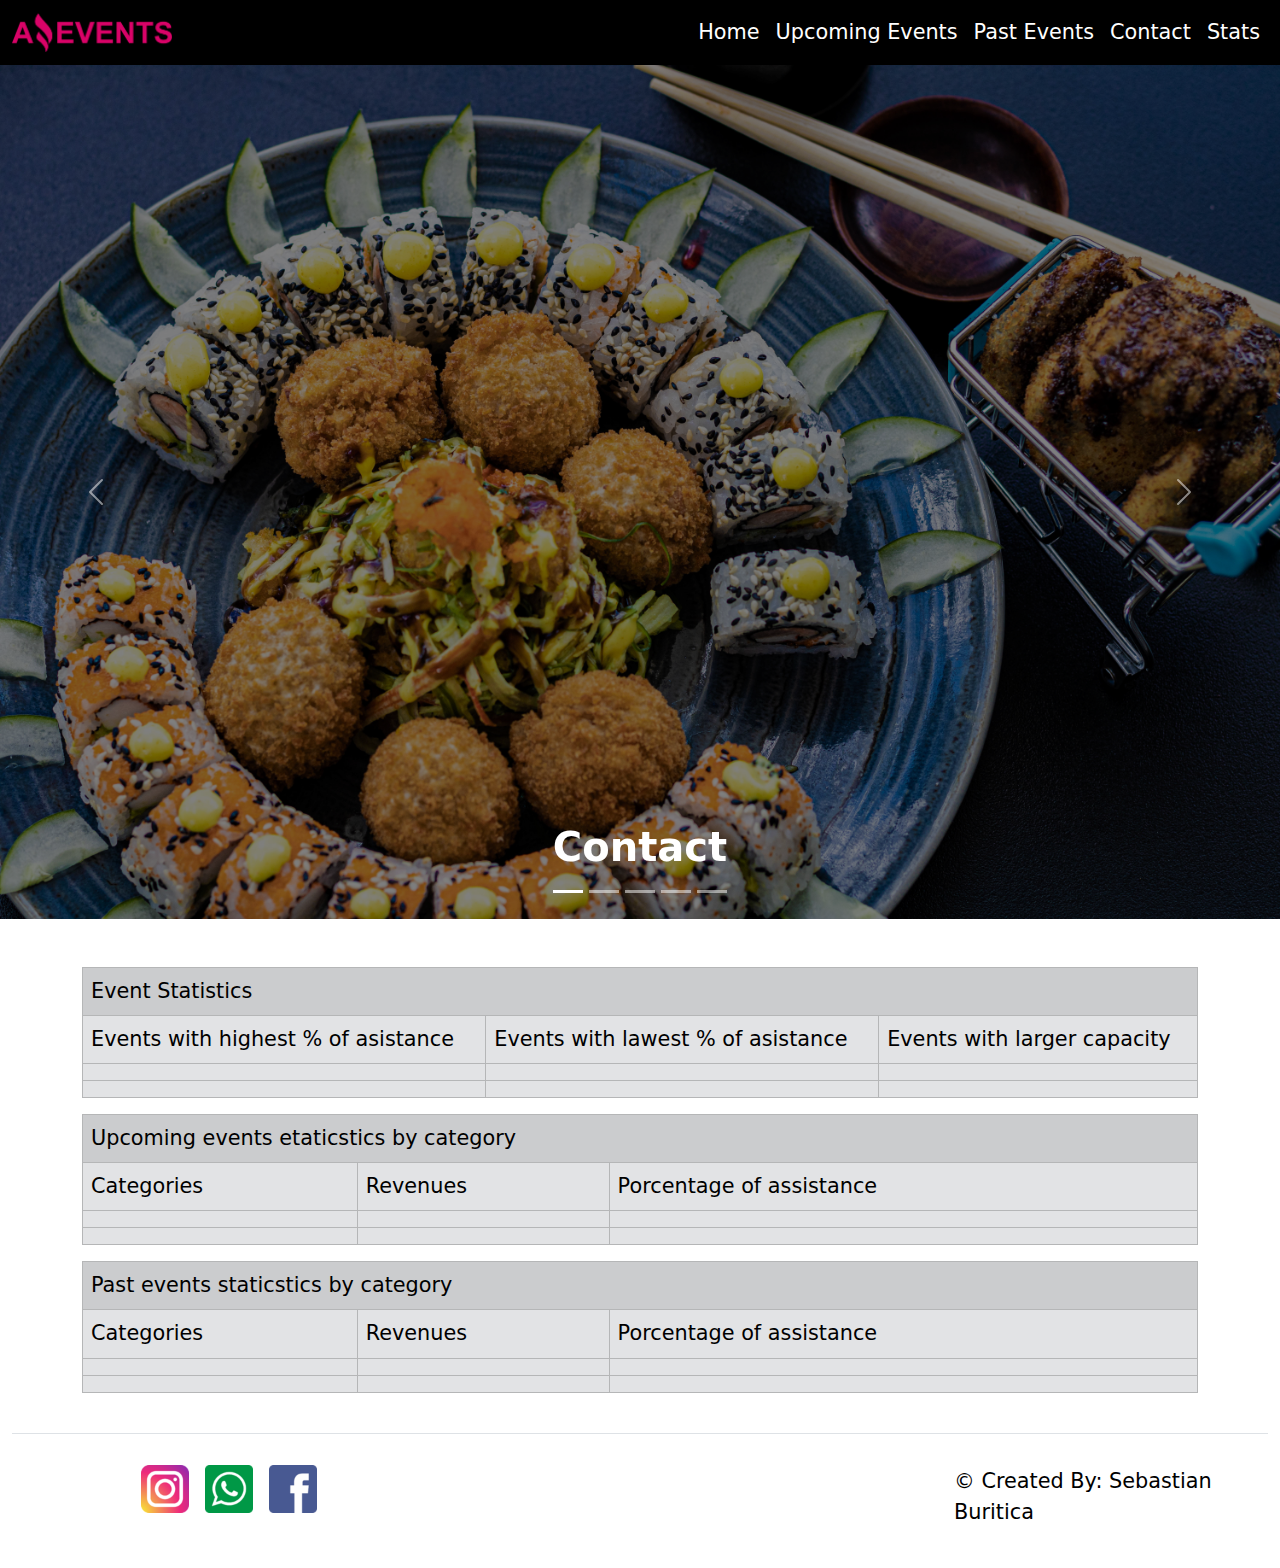
<file: stats.html>
<!DOCTYPE html>
<html lang="en">

<head>
  <meta charset="UTF-8">
  <meta name="viewport" content="width=device-width, initial-scale=1.0">
  <link rel="icon" href="Recursos_Amazing_Events_Task_1/favicon.png" type="image/x-icon">
  <title>Amazin Events</title>
  <link href="https://cdn.jsdelivr.net/npm/bootstrap@5.3.3/dist/css/bootstrap.min.css" rel="stylesheet"
    integrity="sha384-QWTKZyjpPEjISv5WaRU9OFeRpok6YctnYmDr5pNlyT2bRjXh0JMhjY6hW+ALEwIH" crossorigin="anonymous">
  <link rel="stylesheet" href="mains.css">
</head>

<body>
  <!-- -------------------Header---------------- -->
  <header>
    <div class="container-fluid">
      <div class="row">
        <div class="col p-0">
          <nav class="navbar navbar-expand-md">
            <div class="container-fluid">
              <a class="navbar-brand" href="index.html"><img src="../Recursos_Amazing_Events_Task_1/amazing_brand.png"
                  alt="Logotipo" id="logo" /></a>
              <button class="navbar-toggler" type="button" data-bs-toggle="collapse"
                data-bs-target="#navbarTogglerDemo03" aria-controls="navbarTogglerDemo03" aria-expanded="false"
                aria-label="Toggle navigation">
                <span class="navbar-toggler-icon"></span>
              </button>
              <div class="collapse navbar-collapse justify-content-end" id="navbarTogglerDemo03">
                <ul class="navbar-nav mb-2 mb-lg-0">
                  <li class="nav-item">
                    <a class="nav-link" aria-current="page" href="index.html">Home</a>
                  </li>
                  <li class="nav-item">
                    <a class="nav-link" href="upcoming.html">Upcoming Events</a>
                  </li>
                  <li class="nav-item">
                    <a class="nav-link" href="past.html">Past Events</a>
                  </li>
                  <li class="nav-item">
                    <a class="nav-link" href="contact.html">Contact</a>
                  </li>
                  <li class="nav-item">
                    <a class="nav-link" href="stats.html">Stats</a>
                  </li>
                </ul>
              </div>
            </div>
          </nav>

        </div>
      </div>
    </div>
  </header>
  <!------------------------------------Main----------------------------------- -->
  <main>
    <section class="carrusel">

        <div id="carouselExampleCaptions" class="carousel slide">
          <div class="carousel-indicators">
            <button type="button" data-bs-target="#carouselExampleCaptions" data-bs-slide-to="0" class="active"
              aria-current="true" aria-label="Slide 1"></button>
            <button type="button" data-bs-target="#carouselExampleCaptions" data-bs-slide-to="1"
              aria-label="Slide 2"></button>
            <button type="button" data-bs-target="#carouselExampleCaptions" data-bs-slide-to="2"
              aria-label="Slide 3"></button>
            <button type="button" data-bs-target="#carouselExampleCaptions" data-bs-slide-to="3"
              aria-label="Slide 4"></button>
            <button type="button" data-bs-target="#carouselExampleCaptions" data-bs-slide-to="4"
              aria-label="Slide 5"></button>
          </div>
          <div class="carousel-inner">
            <div class="carousel-item active">
              <img src="../Recursos_Amazing_Events_Task_1/optional_banner_1.jpg" class="d-block w-100 img-fluid home-image"
                alt="Home Banner">
              <div class="carousel-caption d-md-block">
                  <h5 class="fw-bold fs-1">Contact</h5>
              </div>
            </div>
            <div class="carousel-item">
              <img src="../Recursos_Amazing_Events_Task_1/optional_banner_2.jpg" class="d-block w-100 img-fluid home-image"
                alt="Upcoming Events Banner">
              <div class="carousel-caption d-md-block">
                  <h5 class="fw-bold fs-1">Contact</h5>
              </div>
            </div>
            <div class="carousel-item">
              <img src="../Recursos_Amazing_Events_Task_1/optional_banner_4.jpg" class="d-block w-100 img-fluid home-image"
                alt="Past Events Banner">
              <div class="carousel-caption d-md-block">
                  <h5 class="fw-bold fs-1">Contact</h5>
              </div>
            </div>
            <div class="carousel-item">
              <img src="../Recursos_Amazing_Events_Task_1/optional_banner_3.jpg" class="d-block w-100 img-fluid home-image"
                alt="Contact Banner">
              <div class="carousel-caption d-md-block">
                  <h5 class="fw-bold fs-1">Contact</h5>
              </div>
            </div>
            <div class="carousel-item">
              <img src="../Recursos_Amazing_Events_Task_1/optional_banner_5.jpg" class="d-block w-100 img-fluid home-image" alt="Melo">
              <div class="carousel-caption d-md-block">
                <h5 class="fw-bold fs-1">Contact</h5>
              </div>
            </div>
          </div>
          <button class="carousel-control-prev" type="button" data-bs-target="#carouselExampleCaptions"
            data-bs-slide="prev">
            <span class="carousel-control-prev-icon" aria-hidden="true"></span>
            <span class="visually-hidden">Previous</span>
          </button>
          <button class="carousel-control-next" type="button" data-bs-target="#carouselExampleCaptions"
            data-bs-slide="next">
            <span class="carousel-control-next-icon" aria-hidden="true"></span>
            <span class="visually-hidden">Next</span>
          </button>
        </div>
  
      </section>
  <section class="estadisticas">
    <div class="container ">
      <div class="row d-flex gap-4 mt-5">
        <div class="col-12">
          <div class="table-responsive">
            <div class="tablas">
              <table class="table table-bordered table-secondary">
                <thead>
                  <tr>
                    <td colspan="3" class="table-active">Event Statistics</td>
                  </tr>
                </thead>
                <tbody>
                  <tr>
                    <td>Events with highest % of asistance</td>
                    <td>Events with lawest % of asistance</td>
                    <td>Events with larger capacity</td>
                  </tr>
                  <tr>
                    <td></td>
                    <td></td>
                    <td></td>
                  </tr>
                  <tr>
                    <td></td>
                    <td></td>
                    <td></td>
                  </tr>
                </tbody>
              </table>
            </div>
            <div class="tablas">
              <table class="table table-bordered table-secondary">
                <thead>
                  <tr>
                    <td colspan="3" class="table-active">Upcoming events etaticstics by category</td>
                  </tr>
                </thead>
                <tbody>
                  <tr>
                    <td>Categories</td>
                    <td>Revenues</td>
                    <td>Porcentage of assistance</td>
                  </tr>
                  <tr>
                    <td></td>
                    <td></td>
                    <td></td>
                  </tr>
                  <tr>
                    <td></td>
                    <td></td>
                    <td></td>
                  </tr>
                </tbody>
              </table>
            </div>
            <div class="tablas">
              <table class="table table-bordered table-secondary">
                <thead>
                  <tr>
                    <td colspan="3" class="table-active">Past events staticstics by category</td>
                  </tr>
                </thead>
                <tbody>
                  <tr>
                    <td>Categories</td>
                    <td>Revenues</td>
                    <td>Porcentage of assistance</td>
                  </tr>
                  <tr>
                    <td></td>
                    <td></td>
                    <td></td>
                  </tr>
                  <tr>
                    <td></td>
                    <td></td>
                    <td></td>
                  </tr>
                </tbody>
              </table>
            </div>
          </div>
      </div>

    </div>
  </section>
   

  </main>
  <div class="container-fluid">
    <footer class="d-flex flex-wrap justify-content-between align-items-center py-3 my-4 border-top">

      <ul class="nav col-12 col-md-4 justify-content-end list-unstyled d-flex  justify-content-center">
        <li class="ms-3"><a href="https://www.instagram.com/"><img src="../Recursos_Amazing_Events_Task_1/instagram.png"
              id="social" alt=""></a></li>
        <li class="ms-3"><a href="https://www.whatsapp.com/?lang=es_LA"></a><img
            src="../Recursos_Amazing_Events_Task_1/whatsapp.png" id="social" alt=""></li>
        <li class="ms-3"><a href="https://www.facebook.com/?locale=es_LA"></a><img
            src="../Recursos_Amazing_Events_Task_1/facebook.png" id="social" alt=""></li>
      </ul>

      <div class="col-12  col-md-3 d-flex align-items-center justify-content-center ">
        <span class="mt-3  text-align-center">&copy; Created By: Sebastian Buritica</span>
      </div>
    </footer>
  </div>

  


  <script src="https://cdn.jsdelivr.net/npm/bootstrap@5.3.3/dist/js/bootstrap.bundle.min.js"
    integrity="sha384-YvpcrYf0tY3lHB60NNkmXc5s9fDVZLESaAA55NDzOxhy9GkcIdslK1eN7N6jIeHz"
    crossorigin="anonymous"></script>

</body>

</html>
</file>
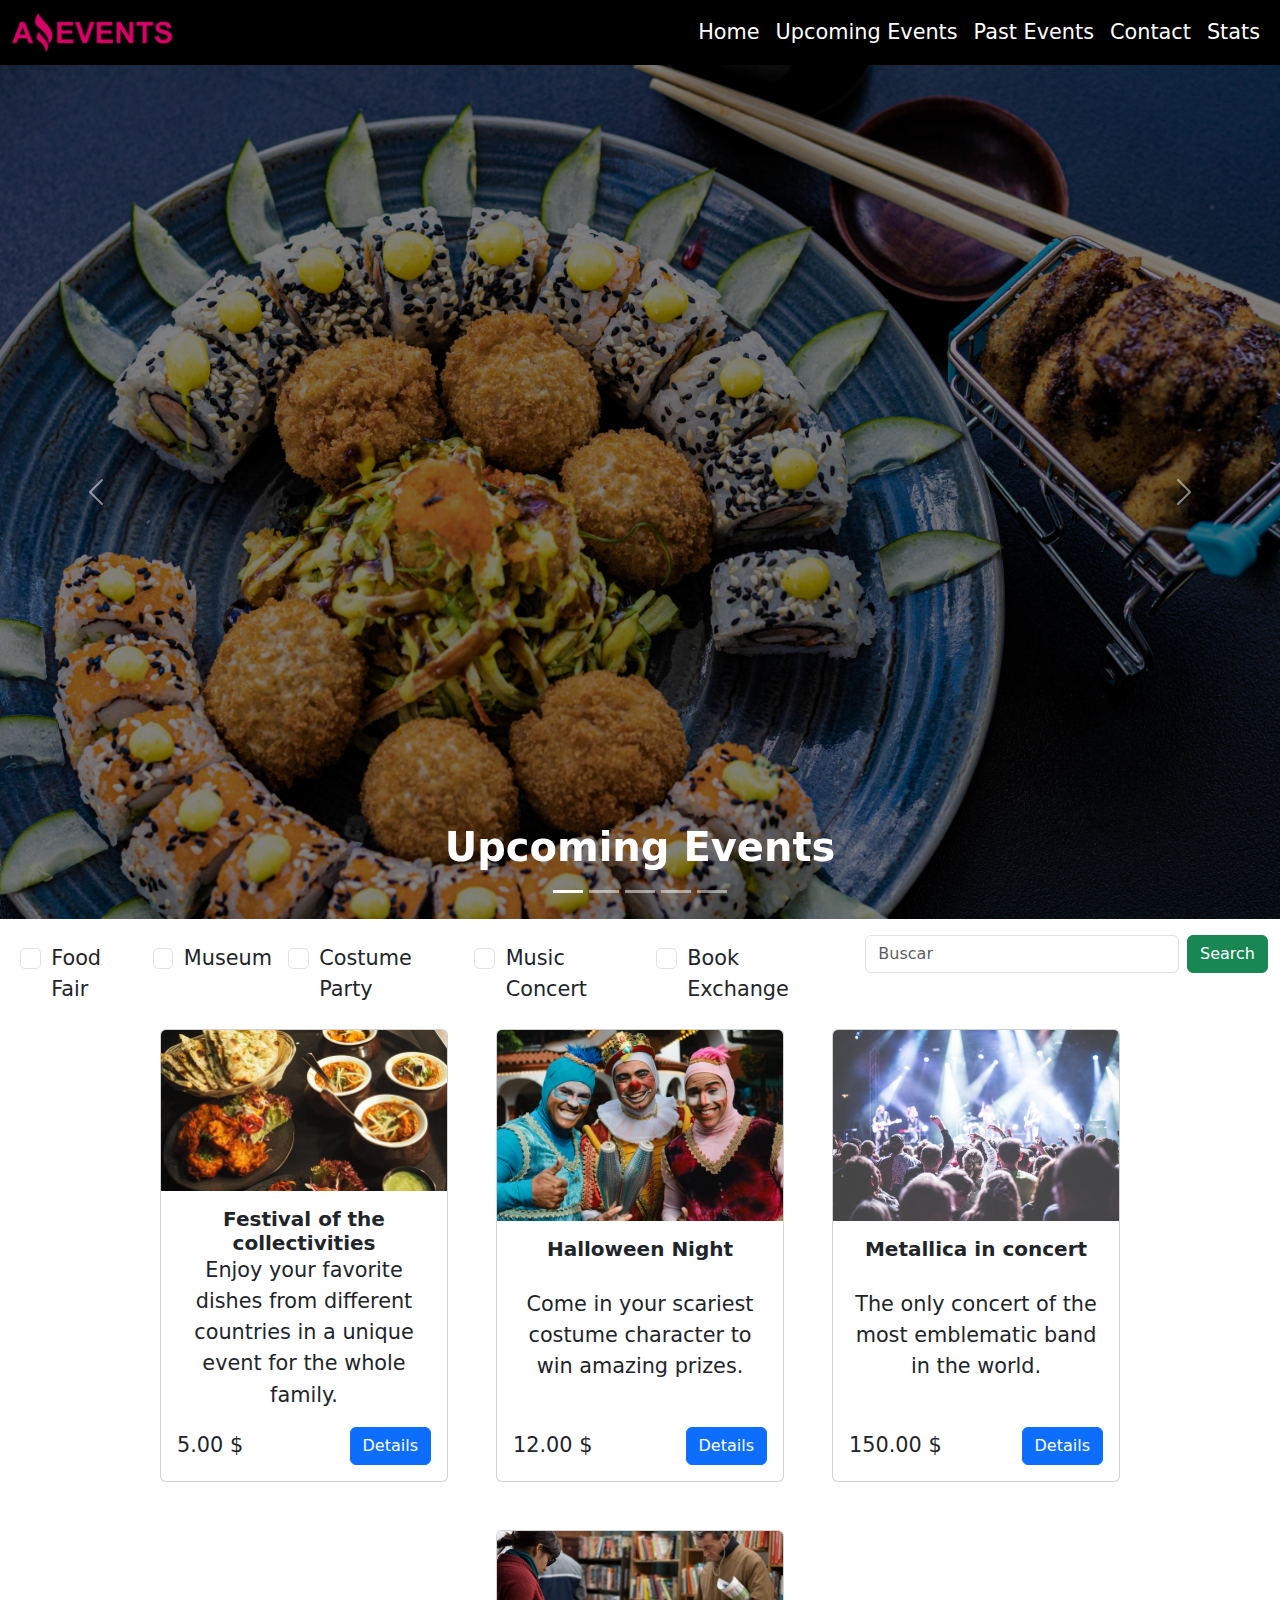
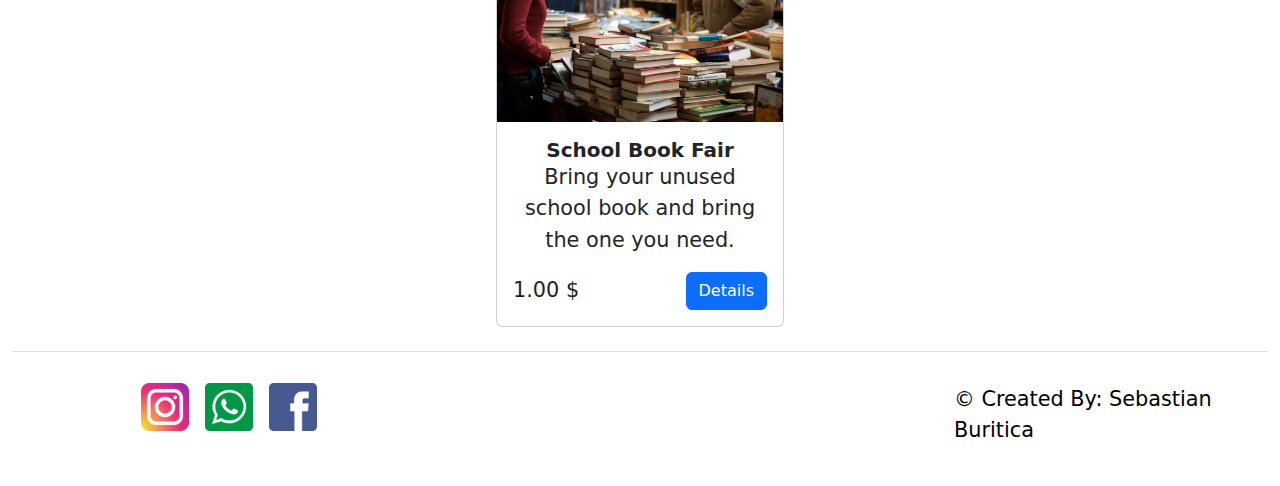
<file: upcoming.html>
<!DOCTYPE html>
<html lang="en">

<head>
  <meta charset="UTF-8">
  <meta name="viewport" content="width=device-width, initial-scale=1.0">
  <link rel="icon" href="Recursos_Amazing_Events_Task_1/favicon.png" type="image/x-icon">
  <title>Amazin Events</title>
  <link href="https://cdn.jsdelivr.net/npm/bootstrap@5.3.3/dist/css/bootstrap.min.css" rel="stylesheet"
    integrity="sha384-QWTKZyjpPEjISv5WaRU9OFeRpok6YctnYmDr5pNlyT2bRjXh0JMhjY6hW+ALEwIH" crossorigin="anonymous">
  <link rel="stylesheet" href="mains.css">
</head>

<body>
  <!-- -------------------Header---------------- -->
  <header>
    <div class="container-fluid">
      <div class="row">
        <div class="col p-0">
          <nav class="navbar navbar-expand-md">
            <div class="container-fluid">
              <a class="navbar-brand" href="index.html"><img src="../Recursos_Amazing_Events_Task_1/amazing_brand.png"
                  alt="Logotipo" id="logo" /></a>
              <button class="navbar-toggler" type="button" data-bs-toggle="collapse"
                data-bs-target="#navbarTogglerDemo03" aria-controls="navbarTogglerDemo03" aria-expanded="false"
                aria-label="Toggle navigation">
                <span class="navbar-toggler-icon"></span>
              </button>
              <div class="collapse navbar-collapse justify-content-end" id="navbarTogglerDemo03">
                <ul class="navbar-nav mb-2 mb-lg-0">
                  <li class="nav-item">
                    <a class="nav-link" aria-current="page" href="index.html">Home</a>
                  </li>
                  <li class="nav-item">
                    <a class="nav-link" href="upcoming.html">Upcoming Events</a>
                  </li>
                  <li class="nav-item">
                    <a class="nav-link" href="past.html">Past Events</a>
                  </li>
                  <li class="nav-item">
                    <a class="nav-link" href="contact.html">Contact</a>
                  </li>
                  <li class="nav-item">
                    <a class="nav-link" href="stats.html">Stats</a>
                  </li>
                </ul>
              </div>
            </div>
          </nav>

        </div>
      </div>
    </div>
  </header>
  <main>
    <section class="carrusel">

      <div id="carouselExampleCaptions" class="carousel slide">
        <div class="carousel-indicators">
          <button type="button" data-bs-target="#carouselExampleCaptions" data-bs-slide-to="0" class="active"
            aria-current="true" aria-label="Slide 1"></button>
          <button type="button" data-bs-target="#carouselExampleCaptions" data-bs-slide-to="1"
            aria-label="Slide 2"></button>
          <button type="button" data-bs-target="#carouselExampleCaptions" data-bs-slide-to="2"
            aria-label="Slide 3"></button>
          <button type="button" data-bs-target="#carouselExampleCaptions" data-bs-slide-to="3"
            aria-label="Slide 4"></button>
          <button type="button" data-bs-target="#carouselExampleCaptions" data-bs-slide-to="4"
            aria-label="Slide 5"></button>
        </div>
        <div class="carousel-inner">
          <div class="carousel-item active">
            <img src="../Recursos_Amazing_Events_Task_1/optional_banner_1.jpg" class="d-block w-100 img-fluid home-image"
              alt="Home Banner">
            <div class="carousel-caption d-md-block">
                <h5 class="fw-bold fs-1">Upcoming Events</h5>
            </div>
          </div>
          <div class="carousel-item">
            <img src="../Recursos_Amazing_Events_Task_1/optional_banner_2.jpg" class="d-block w-100 img-fluid home-image"
              alt="Upcoming Events Banner">
            <div class="carousel-caption d-md-block">
              <h5 class="fw-bold fs-1">Upcoming Events</h5>
            </div>
          </div>
          <div class="carousel-item">
            <img src="../Recursos_Amazing_Events_Task_1/optional_banner_4.jpg" class="d-block w-100 img-fluid home-image"
              alt="Past Events Banner">
            <div class="carousel-caption d-md-block">
                <h5 class="fw-bold fs-1">Upcoming Events</h5>            </div>
          </div>
          <div class="carousel-item">
            <img src="../Recursos_Amazing_Events_Task_1/optional_banner_3.jpg" class="d-block w-100 img-fluid home-image"
              alt="Contact Banner">
            <div class="carousel-caption d-md-block">
                <h5 class="fw-bold fs-1">Upcoming Events</h5>            </div>
          </div>
          <div class="carousel-item">
            <img src="../Recursos_Amazing_Events_Task_1/optional_banner_5.jpg" class="d-block w-100 img-fluid home-image" alt="Melo">
            <div class="carousel-caption d-md-block">
                <h5 class="fw-bold fs-1">Upcoming Events</h5>            </div>
          </div>
        </div>
        <button class="carousel-control-prev" type="button" data-bs-target="#carouselExampleCaptions"
          data-bs-slide="prev">
          <span class="carousel-control-prev-icon" aria-hidden="true"></span>
          <span class="visually-hidden">Previous</span>
        </button>
        <button class="carousel-control-next" type="button" data-bs-target="#carouselExampleCaptions"
          data-bs-slide="next">
          <span class="carousel-control-next-icon" aria-hidden="true"></span>
          <span class="visually-hidden">Next</span>
        </button>
      </div>

    </section>
    <!-- checkbox - carrusel -->
    <section class="checkbox">
      <div class="container-fluid mt-3">
        <div class="row">
          <div class="col-12 col-md-8 d-flex overflow-auto checkbox-container mb-3 mb-md-0">
            <div class="form-check m-2">
              <input class="form-check-input" type="checkbox" value="" id="flexCheckChecked" check>
              <label class="form-check-label" for="flexCheckChecked">
                Food Fair
              </label>
            </div>
            <div class="form-check  m-2">
              <input class="form-check-input" type="checkbox" value="" id="flexCheckChecked" check>
              <label class="form-check-label" for="flexCheckChecked">
                Museum
              </label>
            </div>
            <div class="form-check  m-2">
              <input class="form-check-input" type="checkbox" value="" id="flexCheckChecked" check>
              <label class="form-check-label" for="flexCheckChecked">
                Costume Party
              </label>
            </div>
            <div class="form-check m-2 ">
              <input class="form-check-input" type="checkbox" value="" id="flexCheckChecked" check>
              <label class="form-check-label" for="flexCheckChecked">
                Music Concert
              </label>
            </div>
            <div class="form-check m-2 ">
              <input class="form-check-input" type="checkbox" value="" id="flexCheckChecked" check>
              <label class="form-check-label" for="flexCheckChecked">
                Book Exchange
              </label>
            </div>
          </div>
          <div class="col-12 col-md-4">
            <form class="d-flex p-0">
              <input class="form-control me-2" type="search" placeholder="Buscar" aria-label="Buscar">
              <button class="btn btn-success" type="submit">Search</button>
            </form>
          </div>
        </div>
      </div>
    </section>
    <section class="cards">
      <div class="container-fluid">
        <div class="row">
          <div class="col d-flex justify-content-center flex-wrap  gap-5 mt-3 ">
            <div class="card">
              <img src="../Recursos_Amazing_Events_Task_1/food_fair.jpg" class="card-img-top" alt="...">
              <div class="card-body d-flex flex-column">
                <h5 class="card-title fw-bold text-center mb-auto">Festival of the collectivities</h5>
                <p class="card-text text-center">Enjoy your favorite dishes from different countries in a unique event
                  for the whole family.</p>
                <div class="mt-auto">
                  <div class="d-flex justify-content-between align-items-center">
                    <p class="mb-0">5.00 $</p>
                    <a href="details.html" class="btn btn-primary">Details</a>
                  </div>
                </div>
              </div>
            </div>
            <div class="card ">
              <img src="../Recursos_Amazing_Events_Task_1/costume_party.jpg" class="card-img-top" alt="...">
              <div class="card-body d-flex flex-column">
                <h5 class="card-title fw-bold text-center mb-auto">Halloween Night</h5>
                <p class="card-text text-center">Come in your scariest costume character to win amazing prizes.</p>
                <div class="mt-auto">
                  <div class="d-flex justify-content-between align-items-center">
                    <p class="mb-0">12.00 $</p>
                    <a href="details.html" class="btn btn-primary">Details</a>
                  </div>
                </div>
              </div>
            </div>
            <div class="card">
              <img src="../Recursos_Amazing_Events_Task_1/music_concert.jpg" class="card-img-top" alt="...">
              <div class="card-body d-flex flex-column">
                <h5 class="card-title fw-bold text-center mb-auto">Metallica in concert</h5>
                <p class="card-text text-center">The only concert of the most emblematic band in the world.</p>
                <div class="mt-auto">
                  <div class="d-flex justify-content-between align-items-center">
                    <p class="mb-0">150.00 $</p>
                    <a href="details.html" class="btn btn-primary">Details</a>
                  </div>
                </div>
              </div>
            </div>
            <div class="card">
              <img src="../Recursos_Amazing_Events_Task_1/books.jpg" class="card-img-top" alt="...">
              <div class="card-body d-flex flex-column">
                <h5 class="card-title fw-bold text-center mb-auto">School Book Fair</h5>
                <p class="card-text text-center">Bring your unused school book and bring the one you need.</p>
                <div class="mt-auto">
                  <div class="d-flex justify-content-between align-items-center">
                    <p class="mb-0">1.00 $</p>
                    <a href="details.html" class="btn btn-primary">Details</a>
                  </div>
                </div>
              </div>
            </div>
          </div>
        </div>
      </div>
      </div>
    </section>
  </main>
  <div class="container-fluid">
    <footer class="d-flex flex-wrap justify-content-between align-items-center py-3 my-4 border-top">

      <ul class="nav col-12 col-md-4 justify-content-end list-unstyled d-flex  justify-content-center">
        <li class="ms-3"><a href="https://www.instagram.com/"><img src="../Recursos_Amazing_Events_Task_1/instagram.png"
              id="social" alt=""></a></li>
        <li class="ms-3"><a href="https://www.whatsapp.com/?lang=es_LA"></a><img
            src="../Recursos_Amazing_Events_Task_1/whatsapp.png" id="social" alt=""></li>
        <li class="ms-3"><a href="https://www.facebook.com/?locale=es_LA"></a><img
            src="../Recursos_Amazing_Events_Task_1/facebook.png" id="social" alt=""></li>
      </ul>

      <div class="col-12  col-md-3 d-flex align-items-center justify-content-center ">
        <span class="mt-3  text-align-center">&copy; Created By: Sebastian Buritica</span>
      </div>
    </footer>
  </div>




  <script src="https://cdn.jsdelivr.net/npm/bootstrap@5.3.3/dist/js/bootstrap.bundle.min.js"
    integrity="sha384-YvpcrYf0tY3lHB60NNkmXc5s9fDVZLESaAA55NDzOxhy9GkcIdslK1eN7N6jIeHz"
    crossorigin="anonymous"></script>

</body>

</html>
</file>
<file: mains.css>
*{
    margin:0;
    padding: 0;
}

header{
    background-color: black;
}
.nav-link{
    color: white;
}



body{
    font-size: 1.3rem;
}


#logo{
    max-width: 10rem;
}

.card{
    width:18rem;
}


footer{
    background-color: rgb(255, 255, 255);
   
}

span{
    color: rgb(0, 0, 0);
}

#social{
    max-width: 3rem;
}

.nav-link:hover{
    color: rgb(100, 100, 100);
}

.home-image{
    filter: brightness(50%);
}

#details-img{
    height: 100%;
}


*{
    margin:0;
    padding: 0;
}

header{
    background-color: black;
}
.nav-link{
    color: white;
}



body{
    font-size: 1.3rem;
}


#logo{
    max-width: 10rem;
}

.card{
    width:18rem;
}


footer{
    background-color: rgb(255, 255, 255);
   
}

span{
    color: rgb(0, 0, 0);
}

#social{
    max-width: 3rem;
}

.nav-link:hover{
    color: rgb(100, 100, 100);
}

.home-image{
    filter: brightness(50%);
}

#details-img{
    height: 100%;
}
</file>
